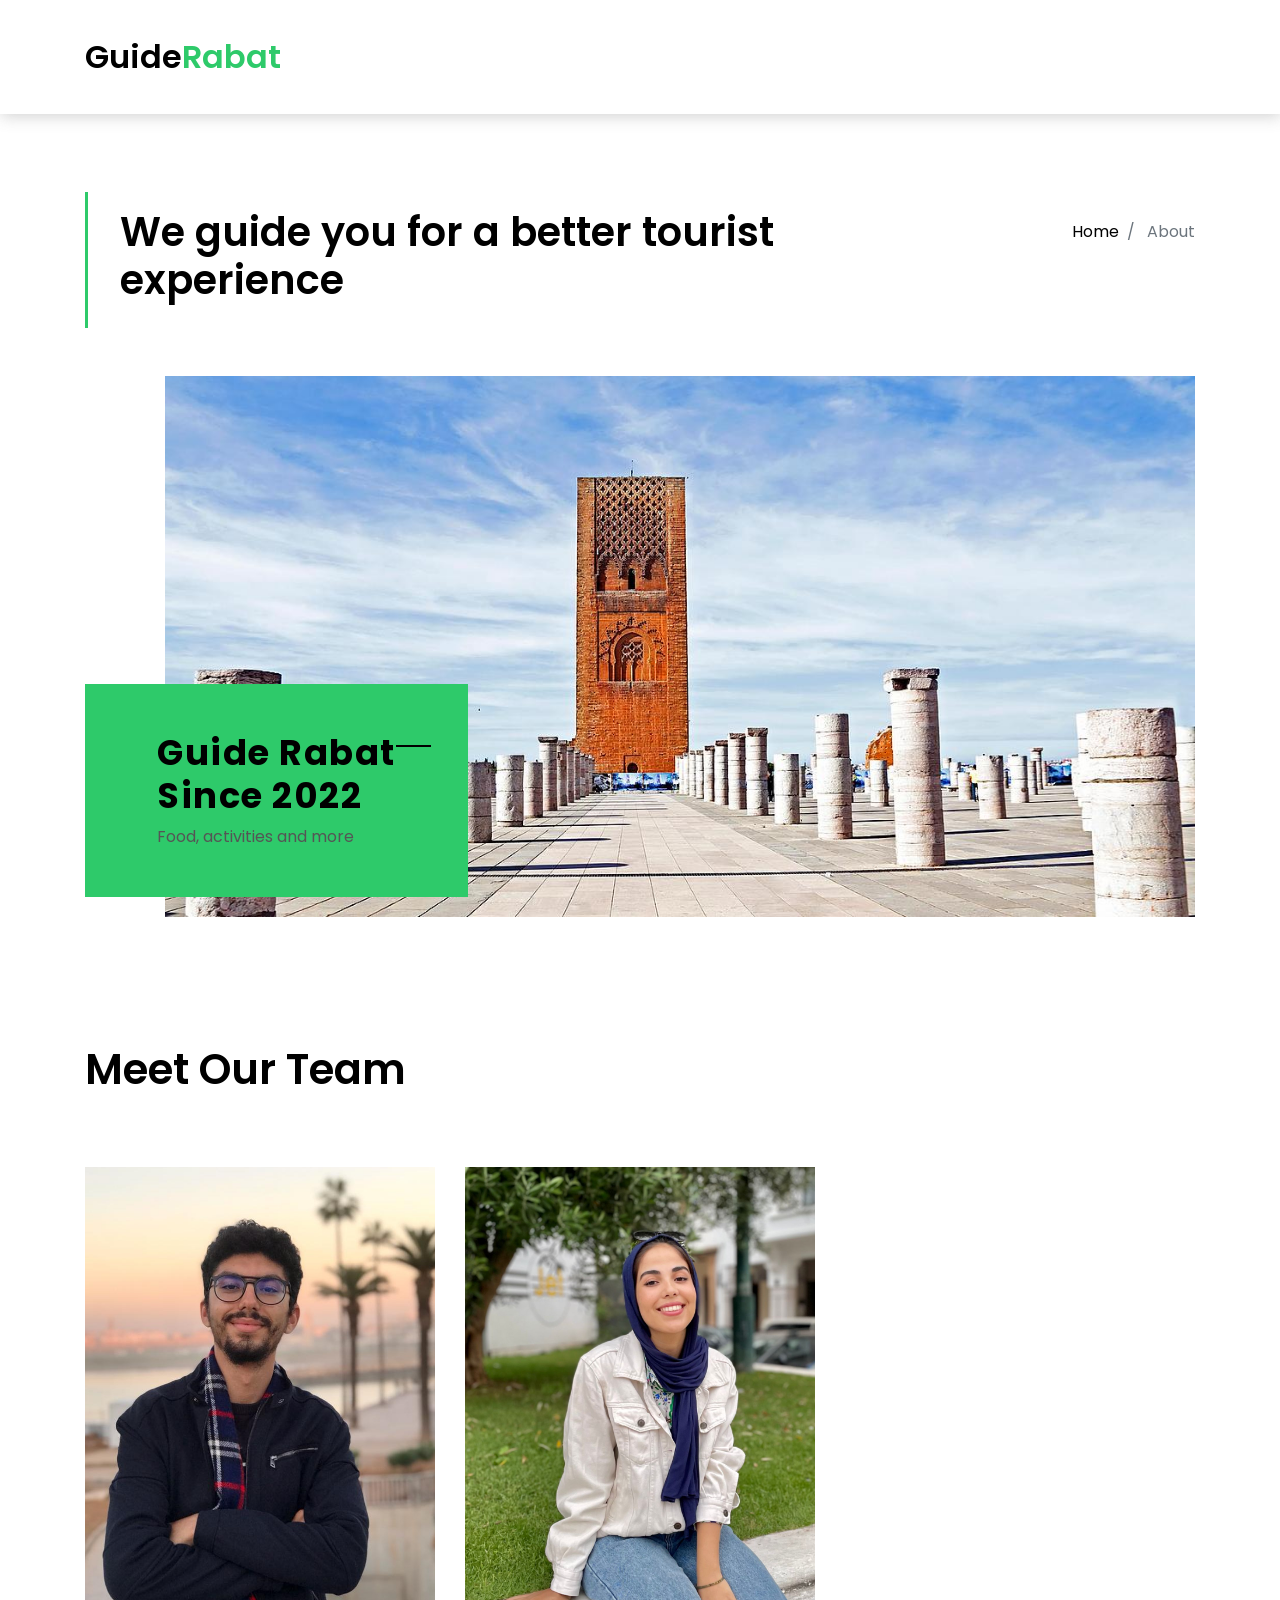
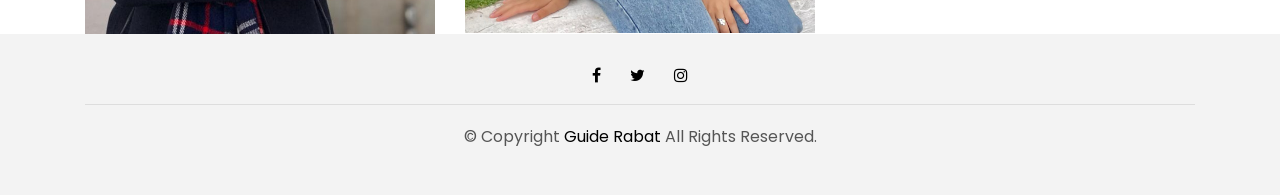
<file: about.html>
<!DOCTYPE html>
<html lang="en">
<head>
  <meta charset="utf-8">
  <title>Guide Rabat</title>
  <meta content="width=device-width, initial-scale=1.0" name="viewport">
  <meta content="" name="keywords">
  <meta content="" name="description">

  <!-- Favicons -->
  <link href="img/map.png" rel="icon">
  <link href="img/map.png" rel="apple-touch-icon">

  <!-- Google Fonts -->
  <link href="https://fonts.googleapis.com/css?family=Poppins:300,400,500,600,700" rel="stylesheet">

  <!-- Bootstrap CSS File -->
  <link href="lib/bootstrap/css/bootstrap.min.css" rel="stylesheet">

  <!-- Libraries CSS Files -->
  <link href="lib/font-awesome/css/font-awesome.min.css" rel="stylesheet">
  <link href="lib/animate/animate.min.css" rel="stylesheet">
  <link href="lib/ionicons/css/ionicons.min.css" rel="stylesheet">
  <link href="lib/owlcarousel/assets/owl.carousel.min.css" rel="stylesheet">

  <!-- Main Stylesheet File -->
  <link href="css/style.css" rel="stylesheet">


</head>

<body>

  <div class="click-closed"></div>

  <!--/ --------------------------------------------------- Nav Star --------------------------------------------------- /-->
  <nav class="navbar navbar-default navbar-trans navbar-expand-lg fixed-top">
    <div class="container">
      <button class="navbar-toggler collapsed" type="button" data-toggle="collapse" data-target="#navbarDefault"
        aria-controls="navbarDefault" aria-expanded="false" aria-label="Toggle navigation">
        <span></span>
        <span></span>
        <span></span>
      </button>
      <a class="navbar-brand text-brand" href="index.html">Guide<span class="color-b">Rabat</span></a>
      <button type="button" class="btn btn-link nav-search navbar-toggle-box-collapse d-md-none" data-toggle="collapse"
        data-target="#navbarTogglerDemo01" aria-expanded="false">
        <span class="fa fa-search" aria-hidden="true"></span>
      </button>
      <div class="navbar-collapse collapse justify-content-center" id="navbarDefault">
        
      </nav>
  <!--/ --------------------------------------------------- Nav End --------------------------------------------------- /-->

  <!--/ --------------------------------------------------- Intro Single star --------------------------------------------------- /-->
  <section class="intro-single">
    <div class="container">
      <div class="row">
        <div class="col-md-12 col-lg-8">
          <div class="title-single-box">
            <h1 class="title-single">We guide you for a better tourist experience</h1>
          </div>
        </div>
        <div class="col-md-12 col-lg-4">
          <nav aria-label="breadcrumb" class="breadcrumb-box d-flex justify-content-lg-end">
            <ol class="breadcrumb">
              <li class="breadcrumb-item">
                <a href="index.html">Home</a>
              </li>
              <li class="breadcrumb-item active" aria-current="page">
                About
              </li>
            </ol>
          </nav>
        </div>
      </div>
    </div>
  </section>
  <!--/ --------------------------------------------------- Intro Single End --------------------------------------------------- /-->

  <!--/ --------------------------------------------------- About Star --------------------------------------------------- /-->
  <section class="section-about">
    <div class="container">
      <div class="row">
        <div class="col-sm-12">
          <div class="about-img-box">
            <img src="img/about.jpg" alt="" class="img-fluid">
          </div>
          <div class="sinse-box">
            <h3 class="sinse-title">Guide Rabat
              <span></span>
              <br> Since 2022</h3>
            <p>Food, activities and more</p>
          </div>
        </div>
      </div>
    </div>
  </section>
  <!--/ --------------------------------------------------- About End --------------------------------------------------- /-->

  <!--/ -------------------------------------------------------- Team Star -------------------------------------------------------- /-->
  <section class="section-agents section-t8">
    <div class="container">
      <div class="row">
        <div class="col-md-12">
          <div class="title-wrap d-flex justify-content-between">
            <div class="title-box">
              <h2 class="title-a">Meet Our Team</h2>
            </div>
          </div>
        </div>
      </div>
      <div class="row">
        <!-- -------------------------------------------------------- Youssef Yahyaoui -------------------------------------------------------- -->
        <div class="col-md-4">
          <div class="card-box-d">
            <div class="card-img-d">
              <img src="img/shi.jpg" alt="" class="img-d img-fluid">
            </div>
            <div class="card-overlay card-overlay-hover">
              <div class="card-header-d">
                <div class="card-title-d align-self-center">
                  <h3 class="title-d">
                    <a class="link-two">Youssef Yahyaoui
                  </h3>
                </div>
              </div>
              <div class="card-body-d">
                <p class="content-d color-text-a">
                  Elève ingénieur en Sciences Géomatiques et Ingénierie Topographique
                </p>
                <div class="info-agents color-a">
                  <p>
                    <strong>Phone: </strong> +212 708 048052</p>
                  <p>
                    <strong>Email: </strong> yahyaouiyoussef@iav.ac.ma</p>
                </div>
              </div>
              <div class="card-footer-d">
                <div class="socials-footer d-flex justify-content-center">
                  <ul class="list-inline">
                    <li class="list-inline-item">
                      <a href="#" class="link-one">
                        <i class="fa fa-facebook" aria-hidden="true"></i>
                      </a>
                    </li>
                    <li class="list-inline-item">
                      <a href="#" class="link-one">
                        <i class="fa fa-instagram" aria-hidden="true"></i>
                      </a>
                    </li>
                    <li class="list-inline-item">
                      <a href="#" class="link-one">
                        <i class="fa fa-linkedin" aria-hidden="true"></i>
                      </a>
                    </li>
                  </ul>
                </div>
              </div>
            </div>
          </div>
        </div>
        <!-- ----------------------------------------------------- Chaimae El Ouardini ----------------------------------------------------- -->
        <div class="col-md-4">
          <div class="card-box-d">
            <div class="card-img-d">
              <img src="img/shia.jpeg" alt="" class="img-d img-fluid">
            </div>
            <div class="card-overlay card-overlay-hover">
              <div class="card-header-d">
                <div class="card-title-d align-self-center">
                  <h3 class="title-d">
                    <a class="link-two">Chaimae El Ouardini
                  </h3>
                </div>
              </div>
              <div class="card-body-d">
                <p class="content-d color-text-a">
                  Elève Ingénieur en sciences géomatiques et ingénierie topographique.
                </p>
                <div class="info-agents color-a">
                  <p>
                    <strong>Phone: </strong> +212 708 082135</p>
                  <p>
                    <strong>Email: </strong> elouardinichaimae@iav.ac.ma</p>
                </div>
              </div>
              <div class="card-footer-d">
                <div class="socials-footer d-flex justify-content-center">
                  <ul class="list-inline">
                    <li class="list-inline-item">
                      <a href="#" class="link-one">
                        <i class="fa fa-facebook" aria-hidden="true"></i>
                      </a>
                    </li>
                    <li class="list-inline-item">
                      <a href="#" class="link-one">
                        <i class="fa fa-instagram" aria-hidden="true"></i>
                      </a>
                    </li>
                    <li class="list-inline-item">
                      <a href="#" class="link-one">
                        <i class="fa fa-linkedin" aria-hidden="true"></i>
                      </a>
                    </li>
                  </ul>
                </div>
              </div>
            </div>
          </div>
        </div>
      </div>
    </div>
  </section>
  <!--/ --------------------------------------------------- Team End --------------------------------------------------- /-->

   <!--/ --------------------------------------------------- footer Star --------------------------------------------------- /-->

   <footer>
    <div class="container">
      <div class="row">
        <div class="col-md-12">
          
          <div class="socials-a">
            <ul class="list-inline">
              <li class="list-inline-item">
                <a href="#">
                  <i class="fa fa-facebook" aria-hidden="true"></i>
                </a>
              </li>
              <li class="list-inline-item">
                <a href="#">
                  <i class="fa fa-twitter" aria-hidden="true"></i>
                </a>
              </li>
              <li class="list-inline-item">
                <a href="#">
                  <i class="fa fa-instagram" aria-hidden="true"></i>
                </a>
              </li>
            </ul>
          </div>
          <div class="copyright-footer">
            <p class="copyright color-text-a">
              &copy; Copyright
              <span class="color-a">Guide Rabat</span> All Rights Reserved.
            </p>
          </div>
          
        </div>
      </div>
    </div>
  </footer>
  <!--/ Footer End /-->

  <a href="#" class="back-to-top"><i class="fa fa-chevron-up"></i></a>
  <div id="preloader"></div>

  <!-- JavaScript Libraries -->
  <script src="lib/jquery/jquery.min.js"></script>
  <script src="lib/jquery/jquery-migrate.min.js"></script>
  <script src="lib/popper/popper.min.js"></script>
  <script src="lib/bootstrap/js/bootstrap.min.js"></script>
  <script src="lib/easing/easing.min.js"></script>
  <script src="lib/owlcarousel/owl.carousel.min.js"></script>
  <script src="lib/scrollreveal/scrollreveal.min.js"></script>
  <!-- Contact Form JavaScript File -->
  <script src="contactform/contactform.js"></script>

  <!-- Template Main Javascript File -->
  <script src="js/main.js"></script>

</body>
</html>
</file>
<file: css/style.css>
/*
  Theme Name: EstateAgency
  Theme URL: https://bootstrapmade.com/real-estate-agency-bootstrap-template/
  Author: BootstrapMade.com
  License: https://bootstrapmade.com/license/
*/

/*======================================
//--//-->   STYLES GENERALES
======================================*/

body {
  font-family: 'Poppins', sans-serif;
  color: #555555;
}

h1,
h2,
h3,
h4,
h5,
h6 {
  color: #000000;
}

a {
  color: #000000;
  transition: all .5s ease;
}

a:hover {
  color: #2eca6a;
  text-decoration: none;
}

.link-two {
  color: #000000;
  transition: all .5s ease;
}

.link-two:hover {
  text-decoration: underline;
  color: #000000;
}

.link-one {
  color: #000000;
  transition: all .5s ease;
}

.link-one:hover {
  color: #000000;
  text-decoration: none;
}

.link-icon {
  color: #000000;
  font-weight: 500;
}

.link-icon span {
  font-size: 14px;
  padding-left: 4px;
  vertical-align: middle;
}

.link-a {
  color: #ffffff;
  text-decoration: none;
}

.link-a:hover {
  color: #ffffff;
  text-decoration: none;
}

.link-a span {
  font-size: 18px;
  vertical-align: middle;
  margin-left: 5px;
}

.text-brand {
  color: #000000;
  font-size: 2rem;
  font-weight: 600;
}

.color-a {
  color: #000000;
}

.color-b {
  color: #2eca6a;
}

.color-d {
  color: #adadad;
}

.color-text-a {
  color: #555555;
}

.no-margin {
  margin: 0;
}

/*------/ Nav Pills  /------*/

.nav-pills-a.nav-pills .nav-link {
  color: #000000;
  position: relative;
  font-weight: 600;
}

.nav-pills-a.nav-pills .nav-link.active {
  background-color: transparent;
}

.nav-pills-a.nav-pills .nav-link.active:after {
  content: '';
  position: absolute;
  left: 0;
  bottom: -1px;
  width: 100%;
  height: 2px;
  background-color: #2eca6a;
  z-index: 2;
}

/*------/ Bg Image /------*/

.bg-image {
  background-repeat: no-repeat;
  background-attachment: fixed;
  background-size: cover;
  background-position: center center;
}

/*------/ List a /------*/

.list-a {
  display: inline-block;
  line-height: 2;
  padding: 0;
  list-style: none;
}

.list-a li {
  position: relative;
  width: 50%;
  float: left;
  padding-left: 25px;
  padding-right: 5px;
}

.list-a li:before {
  content: '';
  width: 10px;
  height: 2px;
  position: absolute;
  background-color: #313131;
  top: 15px;
  left: 0;
}

/*------/ Pagination-a /------*/

.pagination-a .pagination .page-link {
  margin: 0 .2rem;
  border-color: transparent;
  padding: .5rem .8rem;
  color: #000000;
}

.pagination-a .pagination .page-link:hover,
.pagination-a .pagination .page-link:active,
.pagination-a .pagination .page-link:focus {
  background-color: #2eca6a;
}

.pagination-a .pagination .page-link span {
  font-size: 1.2rem;
}

.pagination-a .pagination .next .page-link {
  padding: .4rem .9rem;
}

.pagination-a .pagination .page-item:last-child .page-link {
  border-top-right-radius: 0;
  border-bottom-right-radius: 0;
}

.pagination-a .pagination .page-item:first-child .page-link {
  border-top-left-radius: 0;
  border-bottom-left-radius: 0;
}

.pagination-a .pagination .page-item.disabled .page-link {
  padding: .4rem .9rem;
  color: #555555;
}

.pagination-a .pagination .page-item.active .page-link {
  background-color: #2eca6a;
}

.a {
  color: #2eca6a;
  font-size: 1.3rem;
}

/*------/ Icon Box /------*/

.icon-box .icon-box-icon {
  display: table-cell;
  vertical-align: top;
  font-size: 36px;
  color: #000000;
  width: 50px;
  padding-top: 8px;
}

.icon-box .icon-box-content {
  padding-top: 18px;
}

/*------/ Space Padding /------*/

.section-t8 {
  padding-top: 8rem;
}

.section-t4 {
  padding-top: 4rem;
}

.section-t3 {
  padding-top: 3rem;
}

.section-b2 {
  padding-bottom: 2rem;
}

.section-tb85 {
  padding: 8rem 0 5rem 0;
}

/*------/ Title /------*/

.title-wrap {
  padding-bottom: 4rem;
}

.title-a {
  font-size: 2.6rem;
  font-weight: 600;
}

.title-link {
  font-size: 1.2rem;
  font-weight: 300;
  padding-top: 1.2rem;
}

.title-link a {
  color: #313131;
}

.title-link span {
  font-size: 20px;
  padding-left: 4px;
  vertical-align: middle;
}

.title-box-d {
  padding-bottom: 1.8rem;
  margin-bottom: 1rem;
  position: relative;
}

.title-box-d .title-d {
  font-weight: 600;
  font-size: 2rem;
}

.title-box-d .title-d:after {
  content: '';
  position: absolute;
  width: 70px;
  height: 4px;
  background-color: #2eca6a;
  bottom: 20px;
  left: 0;
}

/*------/ Display Table & Table Cell /------*/

.display-table {
  width: 100%;
  height: 100%;
  display: table;
}

.table-cell {
  display: table-cell;
  vertical-align: middle;
}

/*------/ Ul Resect /------*/

.ul-resect ul,
.list-a ul,
.box-comments ul {
  list-style: none;
  padding-left: 0;
  margin-bottom: 0;
}

/*------/ Overlay /------*/

.overlay-a {
  background: linear-gradient(to bottom, rgba(0, 0, 0, 0) 0%, rgba(0, 0, 0, 0.2) 27%, rgba(0, 0, 0, 0.65) 90%);
}

.overlay {
  position: absolute;
  top: 0;
  left: 0px;
  padding: 0;
  height: 100%;
  width: 100%;
}

/*------/ Owl carousel /------*/

.owl-theme .owl-dots {
  text-align: center;
  margin-top: 18px;
}

.owl-theme .owl-dots .owl-dot {
  display: inline-block;
}

.owl-theme .owl-dots .owl-dot span {
  width: 16px;
  height: 9px;
  margin: 5px 5px;
  background: #000000;
  border: 0px solid #000000;
  display: block;
  transition: all 0.6s ease-in-out;
  cursor: pointer;
  border-radius: 0px;
}

.owl-theme .owl-dots .owl-dot:hover span {
  background-color: #2eca6a;
}

.owl-theme .owl-dots .owl-dot.active span {
  background-color: #2eca6a;
  width: 35px;
}

.owl-arrow .owl-nav {
  position: absolute;
  top: 0;
  right: 0;
  font-size: 1.8rem;
}

.owl-arrow .owl-nav .owl-prev,
.owl-arrow .owl-nav .owl-next {
  display: inline-block;
  transition: all 0.6s ease-in-out;
  color: #000000;
}

.owl-arrow .owl-nav .owl-prev.disabled,
.owl-arrow .owl-nav .owl-next.disabled {
  transition: all 0.6s ease-in-out;
  color: #adadad;
}

.owl-arrow .owl-nav .owl-next {
  margin-left: 15px;
}

.nav-arrow-a .owl-arrow .owl-nav {
  font-size: 1.8rem;
  margin-top: -110px;
}

.nav-arrow-a .owl-arrow .owl-nav .owl-next {
  margin-left: 15px;
}

.nav-arrow-b .owl-arrow .owl-nav {
  position: absolute;
  top: 0;
  right: 0;
  font-size: 1.2rem;
}

.nav-arrow-b .owl-arrow .owl-nav .owl-prev,
.nav-arrow-b .owl-arrow .owl-nav .owl-next {
  padding: .7rem 1.5rem !important;
  display: inline-block;
  transition: all 0.6s ease-in-out;
  color: #ffffff;
  background-color: #2eca6a;
  opacity: .9;
}

.nav-arrow-b .owl-arrow .owl-nav .owl-prev.disabled,
.nav-arrow-b .owl-arrow .owl-nav .owl-next.disabled {
  transition: all 0.6s ease-in-out;
  color: #ffffff;
}

.nav-arrow-b .owl-arrow .owl-nav .owl-prev:hover,
.nav-arrow-b .owl-arrow .owl-nav .owl-next:hover {
  background-color: #26a356;
}

.nav-arrow-b .owl-arrow .owl-nav .owl-next {
  margin-left: 0px;
}

/*------/ Socials /------*/

.socials-a .list-inline-item:not(:last-child) {
  margin-right: 25px;
}

/* Back to top button */

.back-to-top {
  position: fixed;
  display: none;
  background: #2eca6a;
  color: #fff;
  width: 44px;
  height: 44px;
  text-align: center;
  line-height: 1;
  font-size: 16px;
  border-radius: 50%;
  right: 15px;
  bottom: 15px;
  transition: background 0.5s;
  z-index: 11;
}

.back-to-top i {
  padding-top: 12px;
  color: #fff;
}

/* Prelaoder */

#preloader {
  position: fixed;
  top: 0;
  left: 0;
  right: 0;
  bottom: 0;
  z-index: 9999;
  overflow: hidden;
  background: #fff;
}

#preloader:before {
  content: "";
  position: fixed;
  top: calc(50% - 30px);
  left: calc(50% - 30px);
  border: 6px solid #f2f2f2;
  border-top: 6px solid #2eca6a;
  border-radius: 50%;
  width: 60px;
  height: 60px;
  -webkit-animation: animate-preloader 1s linear infinite;
  animation: animate-preloader 1s linear infinite;
}

@-webkit-keyframes animate-preloader {
  0% {
    -webkit-transform: rotate(0deg);
    transform: rotate(0deg);
  }

  100% {
    -webkit-transform: rotate(360deg);
    transform: rotate(360deg);
  }
}

@keyframes animate-preloader {
  0% {
    -webkit-transform: rotate(0deg);
    transform: rotate(0deg);
  }

  100% {
    -webkit-transform: rotate(360deg);
    transform: rotate(360deg);
  }
}

/*======================================
//--//-->   NAVBAR
======================================*/

.navbar-default {
  transition: all .5s ease-in-out;
  background-color: #ffffff;
  padding-top: 28px;
  padding-bottom: 28px;
  -webkit-backface-visibility: hidden;
  backface-visibility: hidden;
  box-shadow: 1px 2px 15px rgba(100, 100, 100, 0.3);
}

.navbar-default .nav-search {
  color: #000000;
  font-size: 1.5rem;
}

.navbar-default.navbar-reduce {
  box-shadow: 1px 2px 15px rgba(100, 100, 100, 0.3);
}

.navbar-default.navbar-trans,
.navbar-default.navbar-reduce {
  -webkit-backface-visibility: hidden;
  backface-visibility: hidden;
}

.navbar-default.navbar-trans .nav-item,
.navbar-default.navbar-reduce .nav-item {
  position: relative;
  padding-right: 10px;
  padding-bottom: 8px;
  margin-left: 0;
}

.navbar-default.navbar-trans .nav-link,
.navbar-default.navbar-reduce .nav-link {
  font-size: 1.1rem;
  color: #000000;
  font-weight: 600;
  letter-spacing: 0.030em;
  transition: all 0.1s ease-in-out;
  position: relative;
  padding-left: 0;
  padding-right: 0;
}

.navbar-default.navbar-trans .nav-link:before,
.navbar-default.navbar-reduce .nav-link:before {
  content: '';
  position: absolute;
  bottom: 5px;
  left: 0;
  width: 100%;
  height: 2px;
  z-index: 0;
  background-color: #2eca6a;
  -webkit-transform: scaleX(0);
  transform: scaleX(0);
  -webkit-transform-origin: right;
  transform-origin: right;
  transition: opacity .2s ease-out 0.3s, -webkit-transform .2s ease-out;
  transition: transform .2s ease-out, opacity .2s ease-out 0.3s;
  transition: transform .2s ease-out, opacity .2s ease-out 0.3s, -webkit-transform .2s ease-out;
}

.navbar-default.navbar-trans .nav-link:hover,
.navbar-default.navbar-reduce .nav-link:hover {
  color: #000000;
}

.navbar-default.navbar-trans .nav-link:hover:before,
.navbar-default.navbar-reduce .nav-link:hover:before {
  -webkit-transform: scaleX(1);
  transform: scaleX(1);
  -webkit-transform-origin: left;
  transform-origin: left;
}

.navbar-default.navbar-trans .show > .nav-link:before,
.navbar-default.navbar-trans .active > .nav-link:before,
.navbar-default.navbar-trans .nav-link.show:before,
.navbar-default.navbar-trans .nav-link.active:before,
.navbar-default.navbar-reduce .show > .nav-link:before,
.navbar-default.navbar-reduce .active > .nav-link:before,
.navbar-default.navbar-reduce .nav-link.show:before,
.navbar-default.navbar-reduce .nav-link.active:before {
  -webkit-transform: scaleX(1);
  transform: scaleX(1);
}

.navbar-default.navbar-trans .nav-link:before {
  background-color: #2eca6a;
}

.navbar-default.navbar-trans .nav-link:hover {
  color: #000000;
}

.navbar-default.navbar-trans .show > .nav-link,
.navbar-default.navbar-trans .active > .nav-link,
.navbar-default.navbar-trans .nav-link.show,
.navbar-default.navbar-trans .nav-link.active {
  color: #000000;
}

.navbar-default.navbar-reduce {
  transition: all .5s ease-in-out;
  padding-top: 19px;
  padding-bottom: 19px;
}

.navbar-default.navbar-reduce .nav-link {
  color: #000000;
}

.navbar-default.navbar-reduce .nav-link:before {
  background-color: #2eca6a;
}

.navbar-default.navbar-reduce .nav-link:hover {
  color: #000000;
}

.navbar-default.navbar-reduce .show > .nav-link,
.navbar-default.navbar-reduce .active > .nav-link,
.navbar-default.navbar-reduce .nav-link.show,
.navbar-default.navbar-reduce .nav-link.active {
  color: #000000;
}

.navbar-default.navbar-reduce .navbar-brand {
  color: #000000;
}

.navbar-default .dropdown .dropdown-menu {
  border-top: 0;
  border-left: 4px solid #2eca6a;
  border-right: 0;
  border-bottom: 0;
  -webkit-transform: translate3d(0px, -40px, 0px);
  transform: translate3d(0px, -40px, 0px);
  opacity: 0;
  filter: alpha(opacity=0);
  visibility: hidden;
  transition: all 0.5s cubic-bezier(0.3, 0.65, 0.355, 1) 0s, opacity 0.31s ease 0s, height 0s linear 0.36s;
  margin: 0;
  border-radius: 0;
  padding: 12px 0;
}

.navbar-default .dropdown .dropdown-menu .dropdown-item {
  padding: 12px 18px;
  transition: all 500ms ease;
  font-weight: 600;
  min-width: 220px;
}

.navbar-default .dropdown .dropdown-menu .dropdown-item:hover {
  background-color: #ffffff;
  color: #2eca6a;
  transition: all 500ms ease;
}

.navbar-default .dropdown .dropdown-menu .dropdown-item.active {
  background-color: #ffffff;
  color: #2eca6a;
}

.navbar-default .dropdown:hover .dropdown-menu {
  -webkit-transform: translate3d(0px, 0px, 0px);
  transform: translate3d(0px, 0px, 0px);
  visibility: visible;
  opacity: 1;
  filter: alpha(opacity=1);
}

/*------/ Hamburger Navbar /------*/

.navbar-toggler {
  position: relative;
}

.navbar-toggler:focus,
.navbar-toggler:active {
  outline: 0;
}

.navbar-toggler span {
  display: block;
  background-color: #000000;
  height: 3px;
  width: 25px;
  margin-top: 4px;
  margin-bottom: 4px;
  -webkit-transform: rotate(0deg);
  transform: rotate(0deg);
  left: 0;
  opacity: 1;
}

.navbar-toggler span:nth-child(1),
.navbar-toggler span:nth-child(3) {
  transition: -webkit-transform .35s ease-in-out;
  transition: transform .35s ease-in-out;
  transition: transform .35s ease-in-out, -webkit-transform .35s ease-in-out;
}

.navbar-toggler:not(.collapsed) span:nth-child(1) {
  position: absolute;
  left: 12px;
  top: 10px;
  -webkit-transform: rotate(135deg);
  transform: rotate(135deg);
  opacity: 0.9;
}

.navbar-toggler:not(.collapsed) span:nth-child(2) {
  height: 12px;
  visibility: hidden;
  background-color: transparent;
}

.navbar-toggler:not(.collapsed) span:nth-child(3) {
  position: absolute;
  left: 12px;
  top: 10px;
  -webkit-transform: rotate(-135deg);
  transform: rotate(-135deg);
  opacity: 0.9;
}

/*======================================
//--//-->   BOX COLAPSE
======================================*/

.box-collapse {
  position: fixed;
  top: 0;
  bottom: 0;
  right: 0;
  width: 100%;
  z-index: 1040;
  background-color: #ffffff;
  -webkit-transform: translateX(100%);
  transform: translateX(100%);
  transition: all 0.6s ease;
}

.box-collapse .title-box-d {
  top: 30px;
  left: 60px;
  opacity: 0;
  transition: all 1s ease;
  transition-delay: .3s;
}

.box-collapse-wrap {
  opacity: 0;
  position: absolute;
  left: 0;
  top: 6.5rem;
  bottom: 5rem;
  padding-left: 10%;
  padding-right: 10%;
  overflow-x: hidden;
  overflow-y: auto;
  margin: 0;
  -webkit-transform: translateY(3rem);
  transform: translateY(3rem);
  transition: opacity 0.5s 0.5s ease, -webkit-transform 0.5s 0.5s ease;
  transition: transform 0.5s 0.5s ease, opacity 0.5s 0.5s ease;
  transition: transform 0.5s 0.5s ease, opacity 0.5s 0.5s ease, -webkit-transform 0.5s 0.5s ease;
}

.box-collapse-open .click-closed {
  visibility: visible;
}

.box-collapse-open .box-collapse {
  -webkit-transform: translateX(0);
  transform: translateX(0);
  box-shadow: 0 0 65px rgba(0, 0, 0, 0.07);
  opacity: 1;
}

.box-collapse-open .box-collapse .title-box-d {
  -webkit-transform: translate(0);
  transform: translate(0);
  opacity: 1;
}

.box-collapse-open .box-collapse-wrap {
  -webkit-transform: translate(0);
  transform: translate(0);
  opacity: 1;
}

.box-collapse-closed .box-collapse {
  opacity: .7;
  transition-delay: 0s;
}

.box-collapse-closed .box-collapse .title-box-d {
  opacity: 0;
  transition-delay: 0s;
}

.box-collapse-closed .box-collapse .form-a {
  opacity: 0;
  transition-delay: 0s;
}

.click-closed {
  position: fixed;
  top: 0;
  left: 0;
  width: 100%;
  height: 100%;
  visibility: hidden;
  z-index: 1035;
  background-color: #000000;
  opacity: .4;
}

.close-box-collapse {
  position: absolute;
  z-index: 1050;
  top: 2rem;
  font-size: 3.5rem;
  line-height: 1;
  color: #000000;
  cursor: pointer;
  transition: all 0.3s ease;
}

.right-boxed {
  right: 4.2857rem;
}

/*======================================
//--//-->   INTRO
======================================*/

.intro {
  height: 100vh;
  position: relative;
  color: #ffffff;
}

.intro .owl-theme .owl-dots {
  position: absolute;
  bottom: 70px;
  right: 50px;
}

.intro .owl-theme .owl-dots .owl-dot span {
  background: #ffffff;
  border: 0px solid #ffffff;
}

.intro .owl-theme .owl-dots .owl-dot:hover span {
  background-color: #2eca6a;
}

.intro .owl-theme .owl-dots .owl-dot.active span {
  background-color: #2eca6a;
}

.intro .intro-item {
  padding-top: 2rem;
}

.intro .carousel-item-a {
  position: relative;
  height: 100vh;
}

.intro .carousel-item-a.bg-image {
  background-attachment: scroll;
}

.intro .intro-content {
  position: absolute;
}

.intro .intro-body {
  padding-left: 1rem;
}

.intro .intro-body .price-a {
  color: #ffffff;
  padding: 1rem 1.5rem;
  border: 2px solid #2eca6a;
  border-radius: 50px;
  text-transform: uppercase;
  letter-spacing: 0.030em;
}

.intro .spacial {
  -webkit-animation-delay: .2s;
  animation-delay: .2s;
  color: #ffffff;
}

.intro .intro-title-top {
  -webkit-animation-delay: .6s;
  animation-delay: .6s;
  margin-bottom: 1rem;
  font-size: .9rem;
  color: #ffffff;
  letter-spacing: .05em;
}

.intro .intro-title {
  transition-duration: 9s !important;
  color: #ffffff;
  font-weight: 700;
  font-size: 2.8rem;
  text-transform: uppercase;
}

.intro .intro-subtitle {
  font-size: 1.5rem;
  font-weight: 300;
}

.intro .intro-subtitle.intro-price {
  padding-top: 1rem;
  font-size: 1.2rem;
}

/*------/ Intro Single /------*/

.intro-single {
  padding: 12rem 0 3rem;
}

.intro-single .title-single-box {
  padding: 1rem 0 1rem 2rem;
}

.intro-single .title-single-box {
  border-left: 3px solid #2eca6a;
}

.intro-single .title-single-box .title-single {
  font-weight: 600;
  font-size: 2.2rem;
}

.intro-single .breadcrumb-box {
  padding: 1rem 0 0 .5rem;
}

.intro-single .breadcrumb {
  background-color: transparent;
  padding-right: 0;
  padding-left: 0;
}

/*======================================
//--//-->   CARD GENERAL
======================================*/

.card-box-a,
.card-box-b,
.card-box-d {
  position: relative;
  overflow: hidden;
  -webkit-backface-visibility: hidden;
  backface-visibility: hidden;
}

.card-box-a .img-a,
.card-box-a .img-b,
.card-box-b .img-a,
.card-box-b .img-b {
  transition: .8s all ease-in-out;
}

.card-overlay {
  position: absolute;
  width: 100%;
  height: 100%;
  top: 0;
  left: 0;
}

.card-shadow {
  -webkit-backface-visibility: hidden;
  backface-visibility: hidden;
}

.card-shadow:before {
  content: ' ';
  position: absolute;
  top: 0;
  left: 0;
  width: 100%;
  height: 100%;
  z-index: 1;
  background: linear-gradient(to bottom, rgba(0, 0, 0, 0) 0%, rgba(0, 0, 0, 0.2) 27%, rgba(0, 0, 0, 0.65) 90%);
}

/*======================================
//--//-->   PROPERTY - CARD-A
======================================*/

.card-overlay-a-content {
  transition: all .5s ease-in;
  position: absolute;
  width: 100%;
  bottom: 0px;
  z-index: 2;
}

.card-header-a {
  padding: 0 1rem;
}

.card-header-a .card-title-a {
  color: #ffffff;
  margin-bottom: 0;
  padding-bottom: .7rem;
}

.card-header-a .card-title-a a {
  color: #ffffff;
  text-decoration: none;
}

.card-body-a {
  z-index: 2;
  transition: all .5s ease-in;
  padding: 0rem 1rem 2rem 1rem;
}

.card-body-a .price-box {
  padding-bottom: .5rem;
}

.price-a {
  color: #ffffff;
  padding: .6rem .8rem;
  border: 2px solid #2eca6a;
  border-radius: 50px;
  text-transform: uppercase;
  letter-spacing: 0.030em;
}

.card-footer-a {
  width: 100%;
  position: absolute;
  z-index: 2;
  background-color: #2eca6a;
}

.card-info {
  list-style: none;
  margin-bottom: 0;
  padding: .5rem 0;
}

.card-info .card-info-title {
  font-size: 1rem;
  color: #313131;
}

.card-info li span {
  color: #ffffff;
  font-size: .9rem;
}

/*------/ Property Grid /-----*/

.property-grid .grid-option {
  text-align: right;
  margin-bottom: 2rem;
}

.property-grid .grid-option .custom-select {
  border-radius: 0;
  width: 200px;
  border-color: #313131;
}

.property-grid .grid-option .custom-select:hover,
.property-grid .grid-option .custom-select:active,
.property-grid .grid-option .custom-select:focus {
  border-color: #313131;
}

.property-grid .grid-option .custom-select option {
  border-color: #313131;
}

/*------/ Property Single /-----*/

.gallery-property {
  margin-bottom: 3rem;
}

.property-price {
  margin: 0 auto;
}

.property-price .card-header-c {
  padding: 0;
}

.summary-list {
  padding-right: 1rem;
  color: #000000;
}

.summary-list .list {
  padding: 0;
  line-height: 2;
}

.summary-list .list span {
  color: #555555;
}

.property-agent .title-agent {
  font-weight: 600;
}

.property-agent ul {
  line-height: 2;
  color: #000000;
}

.property-agent .socials-a {
  text-align: center;
}

/*======================================
//--//-->   NEWS - CARD-B
======================================*/

.card-header-b {
  padding: 1rem;
  color: #ffffff;
  position: absolute;
  bottom: 20px;
  z-index: 2;
}

.card-header-b .category-b {
  font-size: .9rem;
  background-color: #2eca6a;
  padding: .3rem .7rem;
  color: #313131;
  letter-spacing: 0.030em;
  border-radius: 50px;
  text-decoration: none;
}

.card-header-b .title-2 {
  margin-bottom: 0;
  padding: .6rem 0;
  font-size: 1.5rem;
}

.card-header-b .title-2 a {
  color: #ffffff;
  text-decoration: none;
}

.card-header-b .date-b {
  color: #d8d8d8;
  font-size: 1rem;
}

/*------/ News Single /------*/

.post-information {
  padding: 3rem 0;
}

.post-content {
  font-size: 1.1rem;
  font-weight: 300;
  line-height: 1.6;
}

.post-content .post-intro {
  font-size: 1.7rem;
  font-weight: 300;
  margin-bottom: 4rem;
  line-height: 1.6;
  color: #000000;
  font-weight: 400;
}

.post-content p {
  margin-bottom: 1.7rem;
}

.post-content .blockquote {
  padding: 1rem 3rem 1.7rem 3rem;
  border-left: 3px solid #2eca6a;
  color: #000000;
}

.post-content .blockquote footer {
  text-align: left;
  padding: 0;
}

.post-footer {
  padding: 3rem 0 4rem;
}

.post-share .socials {
  display: inline-block;
}

.post-share .socials li {
  margin-left: .6rem;
}

/*------/ Comments /------*/

.box-comments .list-comments li {
  padding-bottom: 3.5rem;
}

.box-comments .list-comments .comment-avatar {
  display: table-cell;
  vertical-align: top;
}

.box-comments .list-comments .comment-avatar img {
  width: 80px;
  height: 80px;
}

.box-comments .list-comments .comment-author {
  font-size: 1.3rem;
}

.box-comments .list-comments .comment-details {
  display: table-cell;
  vertical-align: top;
  padding-left: 25px;
}

.box-comments .list-comments .comment-description {
  padding: .8rem 0 .5rem 0;
}

.box-comments .list-comments a {
  color: #000000;
}

.box-comments .list-comments span {
  display: block;
  color: #2B2A2A;
  font-style: italic;
}

.box-comments .comment-children {
  margin-left: 40px;
}

/*======================================
//--//-->   SERVICES - CARD-C
======================================*/

.card-box-c {
  position: relative;
}

.card-header-c {
  padding: 0 1rem 1rem 1rem;
}

.card-body-c {
  padding: .5rem .5rem 0 .5rem;
}

.card-footer-c {
  padding-left: .5rem;
}

.card-box-ico {
  padding: 1rem 3rem 1rem 2.5rem;
  border: 5px solid #2eca6a;
}

.card-box-ico span {
  font-size: 4rem;
  color: #000000;
}

.title-c {
  font-size: 2.5rem;
  font-weight: 600;
  margin-left: -40px;
}

/*======================================
//--//-->   AGENTS - CARD-D
======================================*/

.card-box-d .card-overlay-hover {
  transition: all .2s ease-in-out;
  padding: 15px 40px 15px 35px;
}

.card-box-d .title-d {
  transition: .3s ease-in-out;
  font-size: 2rem;
  font-weight: 600;
  margin: 1rem 0;
  -webkit-transform: translateY(-20px);
  transform: translateY(-20px);
  opacity: 0;
}

.card-box-d .content-d {
  opacity: 0;
  transition: .5s ease-in-out;
  -webkit-transform: translateY(-40px);
  transform: translateY(-40px);
}

.card-box-d .info-agents {
  opacity: 0;
  transition: .5s ease-in-out;
}

.card-box-d .card-footer-d {
  transition: .5s ease-in-out;
  -webkit-transform: translateY(40px);
  transform: translateY(40px);
  opacity: 0;
  position: absolute;
  width: 100%;
  bottom: 10px;
  left: 0;
}

.card-box-d .list-inline-item:not(:last-child) {
  margin-right: 25px;
}

.card-box-d:hover .card-overlay-hover {
  background-color: #2eca6a;
  opacity: .9;
}

.card-box-d:hover .title-d,
.card-box-d:hover .content-d,
.card-box-d:hover .info-agents,
.card-box-d:hover .card-footer-d {
  opacity: 1;
  -webkit-transform: translateY(0);
  transform: translateY(0);
}

/*------/ Agent Single /------*/

.agent-info-box .socials-footer {
  margin-top: 2rem;
}

.agent-info-box .socials-footer li {
  margin-right: 1.5rem;
}

/*======================================
//--//-->   ABOUT
======================================*/

.section-about .title-vertical {
  position: absolute;
  letter-spacing: 0;
  -webkit-transform: rotate(-90deg);
  transform: rotate(-90deg);
  top: 50px;
  text-align: left;
  font-size: 1.8rem;
  width: 300px;
  font-weight: 700;
  text-align: right;
}

.about-img-box {
  padding-left: 1rem;
  position: relative;
}

.sinse-box {
  background-color: #2eca6a;
  padding: 1rem 2rem;
  position: absolute;
  left: 15px;
  bottom: 10px;
}

.sinse-box .sinse-title {
  font-weight: 700;
  letter-spacing: 0.043em;
  font-size: 1rem;
}

.sinse-box .sinse-title span {
  position: absolute;
}

.sinse-box .sinse-title span:after {
  content: ' ';
  width: 35px;
  height: 2px;
  background-color: #000000;
  position: absolute;
  bottom: -15px;
}

.sinse-box p {
  margin-bottom: 0;
  font-size: .7rem;
}

/*======================================
//--//-->   TESTIMONIALS
======================================*/

.testimonials-box {
  padding: 1rem 0;
}

.testimonials-box .testimonial-avatar {
  width: 80px !important;
  display: -webkit-inline-box !important;
  display: -webkit-inline-flex !important;
  display: -ms-inline-flexbox !important;
  display: inline-flex !important;
  border-radius: 50%;
}

.testimonial-ico {
  text-align: center;
}

.testimonial-ico span {
  font-size: 1.8rem;
  background-color: #2eca6a;
  color: #ffffff;
  padding: .4rem 1rem;
  border-radius: 50px;
}

.testimonial-text {
  font-style: italic;
  margin-top: 25px;
  padding: 1.5rem 1.5rem;
  background-color: #f3f3f3;
  position: relative;
}

.testimonial-text:after {
  content: "";
  position: absolute;
  top: 100%;
  left: 25px;
  width: 0px;
  height: 0px;
  border-top: 15px solid #f3f3f3;
  border-left: 15px solid transparent;
  border-right: 15px solid transparent;
}

.testimonial-author-box {
  margin-top: 2rem;
}

.testimonial-author {
  margin-left: 1rem;
  display: -webkit-inline-box;
  display: -webkit-inline-flex;
  display: -ms-inline-flexbox;
  display: inline-flex;
  font-size: 1.2rem;
  color: #000000;
}

/*======================================
//--//-->   FOOTER
======================================*/

.section-footer {
  padding-top: 60px;
  margin-top: 60px;
  background: #f3f3f3;
}

.section-footer ul {
  line-height: 2;
}

.section-footer .item-list-a i {
  font-size: 18px;
  padding-right: 4px;
  color: #2eca6a;
}

.section-footer .widget-a .w-title-a {
  margin-bottom: 1rem;
}

footer {
  background: #f3f3f3;
  text-align: center;
  padding: 30px 0;
}

footer .copyright-footer {
  border-top: 1px solid #ddd;
  padding-top: 20px;
}

footer .credits {
  font-size: 14px;
}

/*======================================
//--//-->   FORM INPUT
======================================*/

.form-a #sendmessage {
  color: #2eca6a;
  border: 1px solid #26a356;
  display: none;
  text-align: center;
  padding: 15px;
  font-weight: 600;
  margin-bottom: 15px;
}

.form-a #errormessage {
  color: red;
  display: none;
  border: 1px solid red;
  text-align: center;
  padding: 15px;
  font-weight: 600;
  margin-bottom: 15px;
}

.form-a #sendmessage.show,
.form-a #errormessage.show,
.form-a .show {
  display: block;
}

.form-a .validation {
  color: red;
  display: none;
  margin: 4px 0 20px 0;
  font-weight: 400;
  font-size: 13px;
}

.form-a label {
  color: #000000;
  position: relative;
}

.form-a select.form-control-lg:not([size]):not([multiple]) {
  height: 3.5rem;
}

.form-a .form-control {
  border-radius: 0;
  font-size: 1.1rem;
  font-weight: 300;
}

.form-a .form-control.form-control-a {
  height: 3.5rem;
}

.form-a .form-control:focus {
  box-shadow: none;
  border-color: #2eca6a;
}

/*======================================
//--//-->   BUTTON
======================================*/

.btn {
  transition: .5s ease;
}

.btn.btn-a,
.btn.btn-b {
  border-radius: 0;
  padding: 1rem 3rem;
  letter-spacing: .05rem;
}

.btn.btn-a {
  background-color: #000000;
  color: #ffffff;
}

.btn.btn-a:hover {
  background-color: #2eca6a;
  color: #000000;
}

.btn.btn-b {
  background-color: #2eca6a;
  color: #000000;
}

.btn.btn-b:hover {
  background-color: #000000;
  color: #ffffff;
}

.btn.btn-b-n {
  background-color: #2eca6a;
  color: #ffffff;
  border-radius: 0;
}

.btn.btn-b-n:hover {
  background-color: #26a356;
  color: #ffffff;
}

@media (min-width: 576px) {
  .intro .intro-title {
    font-size: 3.5rem;
  }

  .intro .intro-subtitle.intro-price {
    font-size: 1.3rem;
  }

  .about-img-box {
    padding-left: 4rem;
  }

  .sinse-box {
    padding: 1.5rem 2.5rem;
    bottom: 20px;
  }

  .sinse-box .sinse-title {
    font-size: 1.3rem;
  }

  .sinse-box p {
    font-size: .8rem;
  }

  .sinse-box p {
    font-size: 1rem;
  }
}

@media (min-width: 768px) {
  .link-a {
    font-size: .9rem;
  }

  .link-a span {
    font-size: 1.5rem;
  }

  .navbar-default.navbar-trans .nav-item,
  .navbar-default.navbar-reduce .nav-item {
    margin-left: 15px;
  }

  .navbar-default .dropdown .dropdown-menu {
    border-top: 4px solid #2eca6a;
    border-left: 0;
    display: block;
    position: absolute;
    box-shadow: 0 2px rgba(17, 16, 15, 0.1), 0 2px 10px rgba(20, 19, 18, 0.1);
  }

  .box-collapse {
    width: 50%;
  }

  .intro .owl-theme .owl-dots {
    right: 200px;
  }

  .intro .intro-body {
    padding-left: 2rem;
  }

  .intro .intro-title-top {
    font-size: 1rem;
    margin-bottom: 1rem;
  }

  .intro .intro-title {
    font-size: 4rem;
  }

  .intro .intro-subtitle {
    font-size: 2.5rem;
  }

  .intro .intro-subtitle.intro-price {
    padding-top: 2rem;
    font-size: 1.5rem;
  }

  .intro-single .title-single-box .title-single {
    font-size: 2.1rem;
  }

  .grid .card-box-a,
  .grid .card-box-b,
  .grid .card-box-c,
  .grid .card-box-d {
    margin-bottom: 2.5rem;
  }

  .card-box-a:hover .img-a,
  .card-box-a:hover .img-b,
  .card-box-b:hover .img-a,
  .card-box-b:hover .img-b {
    -webkit-transform: scale(1.2);
    transform: scale(1.2);
  }

  .card-box-a .price-a,
  .card-box-b .price-a {
    font-size: .9rem;
  }

  .card-box-a:hover .card-overlay-a-content {
    bottom: 60px;
  }

  .card-box-a:hover .card-body-a {
    padding-bottom: 1rem;
  }

  .card-overlay-a-content {
    bottom: -20px;
  }

  .card-header-a .card-title-a {
    font-size: 1.3rem;
  }

  .card-info .card-info-title {
    font-size: .9rem;
  }

  .card-info li span {
    font-size: .8rem;
  }

  .card-header-b {
    bottom: 0px;
  }

  .card-header-b .title-2 {
    font-size: 1rem;
  }

  .card-header-b .date-b {
    font-size: .9rem;
  }

  .box-comments .list-comments .comment-author {
    font-size: 1.5rem;
  }

  .title-c {
    font-size: 1.8rem;
  }

  .card-box-d .card-overlay-hover {
    padding: 5px 15px 5px 10px;
  }

  .card-box-d .title-d {
    font-size: 1.1rem;
    margin: .5rem 0;
  }

  .card-box-d .content-d {
    font-size: .8rem;
    margin: .5rem 0;
  }

  .card-box-d .card-body-d p {
    margin-bottom: 8px;
    font-size: .8rem;
  }

  .about-img-box {
    padding-left: 5rem;
  }

  .sinse-box {
    padding: 1.5rem 3rem;
  }

  .sinse-box .sinse-title {
    font-size: 1.8rem;
  }
}

@media (min-width: 768px) and (min-width: 768px) {
  .card-box-a:hover .card-overlay-a-content {
    bottom: 60px;
  }
}

@media (min-width: 768px) and (min-width: 992px) {
  .card-box-a:hover .card-overlay-a-content {
    bottom: 64px;
  }
}

@media (min-width: 992px) {
  .link-a {
    font-size: 1rem;
  }

  .link-a span {
    font-size: 18px;
  }

  .list-a li {
    width: 33.333%;
  }

  .intro .intro-title-top {
    font-size: 1rem;
    margin-bottom: 2rem;
  }

  .intro .intro-title {
    font-size: 4.5rem;
  }

  .intro .intro-subtitle.intro-price {
    padding-top: 3rem;
  }

  .intro-single .title-single-box .title-single {
    font-size: 2.5rem;
  }

  .card-box-a .price-a,
  .card-box-b .price-a {
    font-size: 1rem;
  }

  .card-overlay-a-content {
    bottom: 0px;
  }

  .card-header-a .card-title-a {
    font-size: 2rem;
  }

  .card-info .card-info-title {
    font-size: 1rem;
  }

  .card-info li span {
    font-size: 1rem;
  }

  .card-header-b {
    bottom: 20px;
  }

  .card-header-b .title-2 {
    font-size: 1.6rem;
  }

  .card-header-b .date-b {
    font-size: 1rem;
  }

  .title-c {
    font-size: 2.5rem;
  }

  .card-box-d .card-overlay-hover {
    padding: 5px 40px 5px 35px;
  }

  .card-box-d .title-d {
    font-size: 1.5rem;
    margin: 1rem 0;
  }

  .card-box-d .card-body-d p {
    margin-bottom: 12px;
    font-size: 1rem;
  }

  .sinse-box {
    padding: 3rem 4.5rem;
  }

  .sinse-box .sinse-title {
    font-size: 2.2rem;
  }
}

@media (min-width: 1200px) {
  .card-box-d .card-overlay-hover {
    padding: 15px 40px 5px 35px;
  }

  .card-box-d .title-d {
    font-size: 2rem;
    margin: 1rem 0;
  }
}

@media (max-width: 991px) {
  .property-contact {
    margin-top: 2.5rem;
  }
}

@media (max-width: 768px) {
  .back-to-top {
    bottom: 15px;
  }
}

@media (max-width: 767px) {
  .text-brand {
    font-size: 1.8rem;
  }

  .section-t8 {
    padding-top: 4rem;
  }

  .section-t4 {
    padding-top: 2rem;
  }

  .section-md-t3 {
    padding-top: 3rem;
  }

  .section-tb85 {
    padding: 4rem 0 2.5rem 0;
  }

  .intro-single {
    padding-top: 9rem;
  }

  .card-box-a,
  .card-box-b,
  .card-box-c,
  .card-box-d {
    margin-bottom: 2.5rem;
  }

  .card-box-a .card-overlay-a-content {
    bottom: 65px;
  }

  .card-box-a .card-body-a {
    padding-bottom: 1rem;
  }

  .property-agent {
    margin-top: 2.5rem;
  }

  .card-box-c {
    margin-bottom: 2rem;
  }

  .card-body-c {
    padding: 0;
  }
}

@media (max-width: 575px) {
  .box-collapse .title-box-d {
    left: 35px;
  }

  .box-collapse .title-box-d .title-d {
    font-size: 1.3rem;
  }
}
</file>
